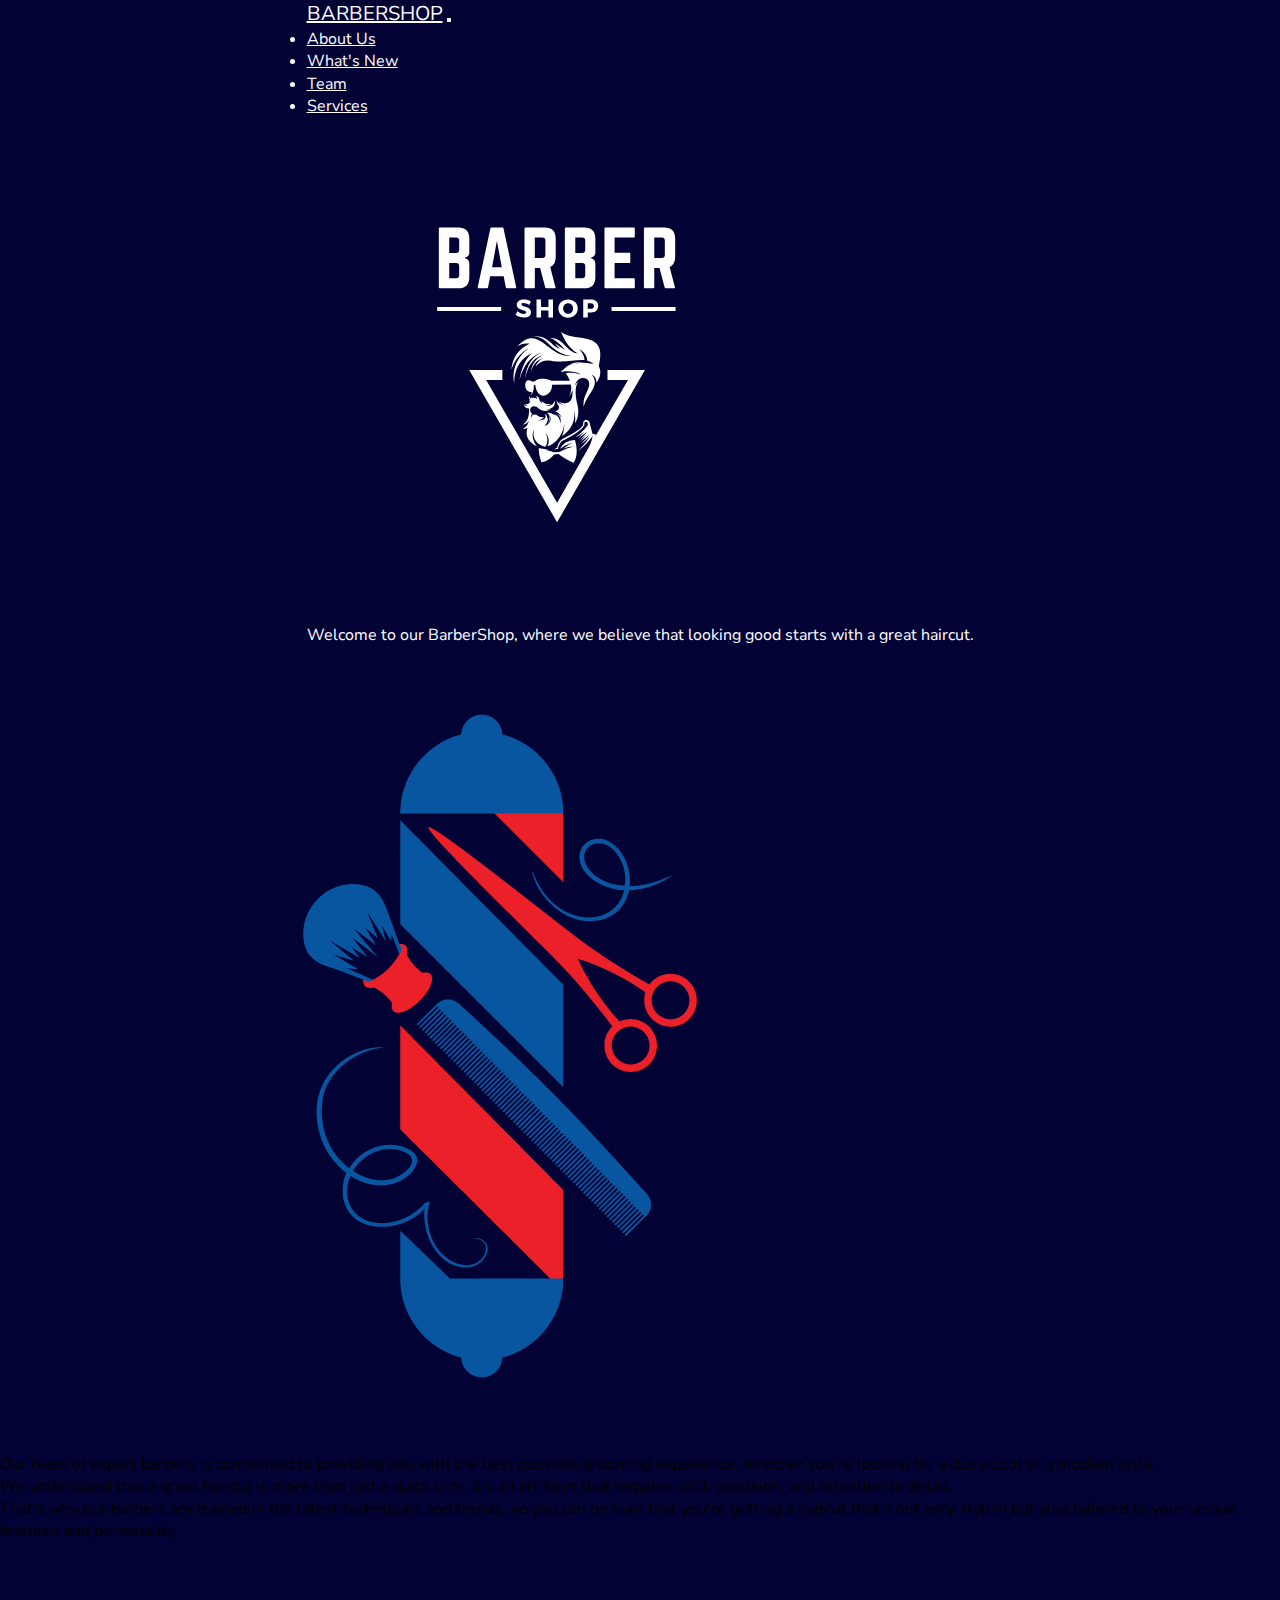
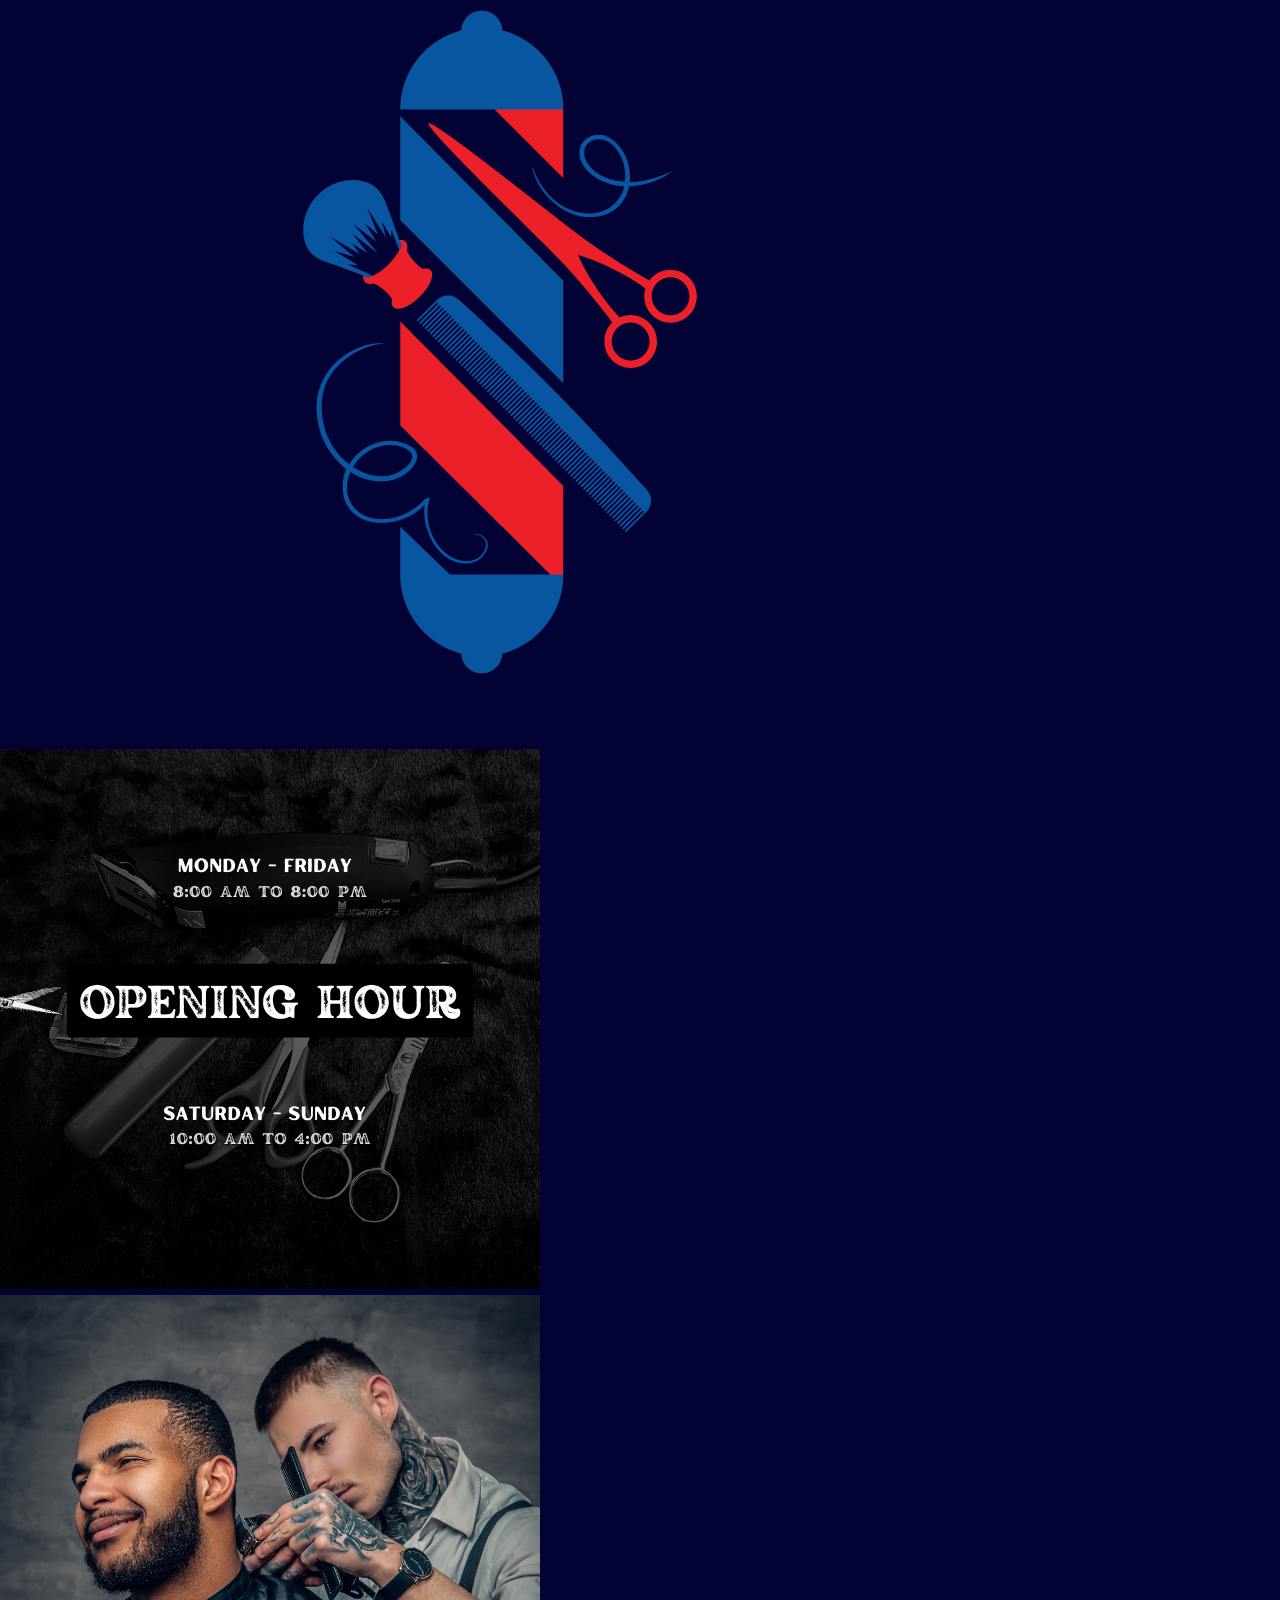
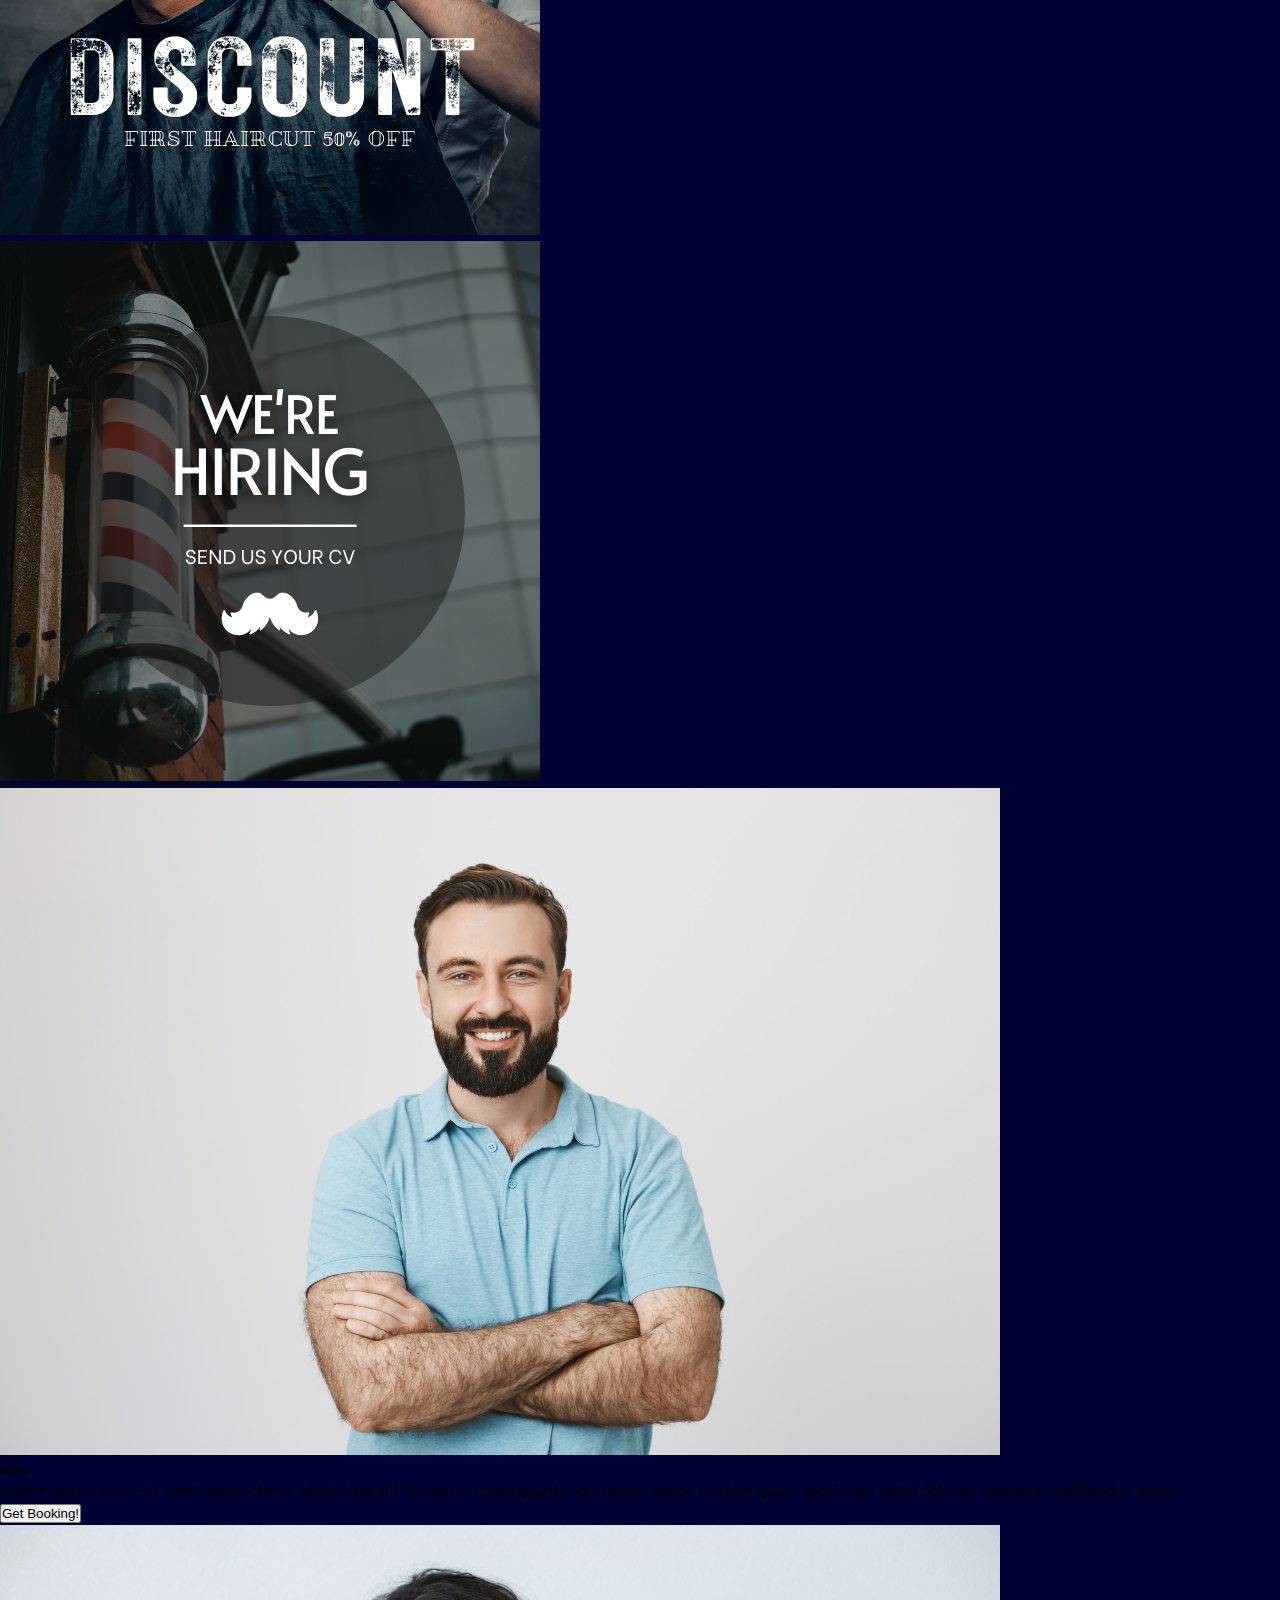
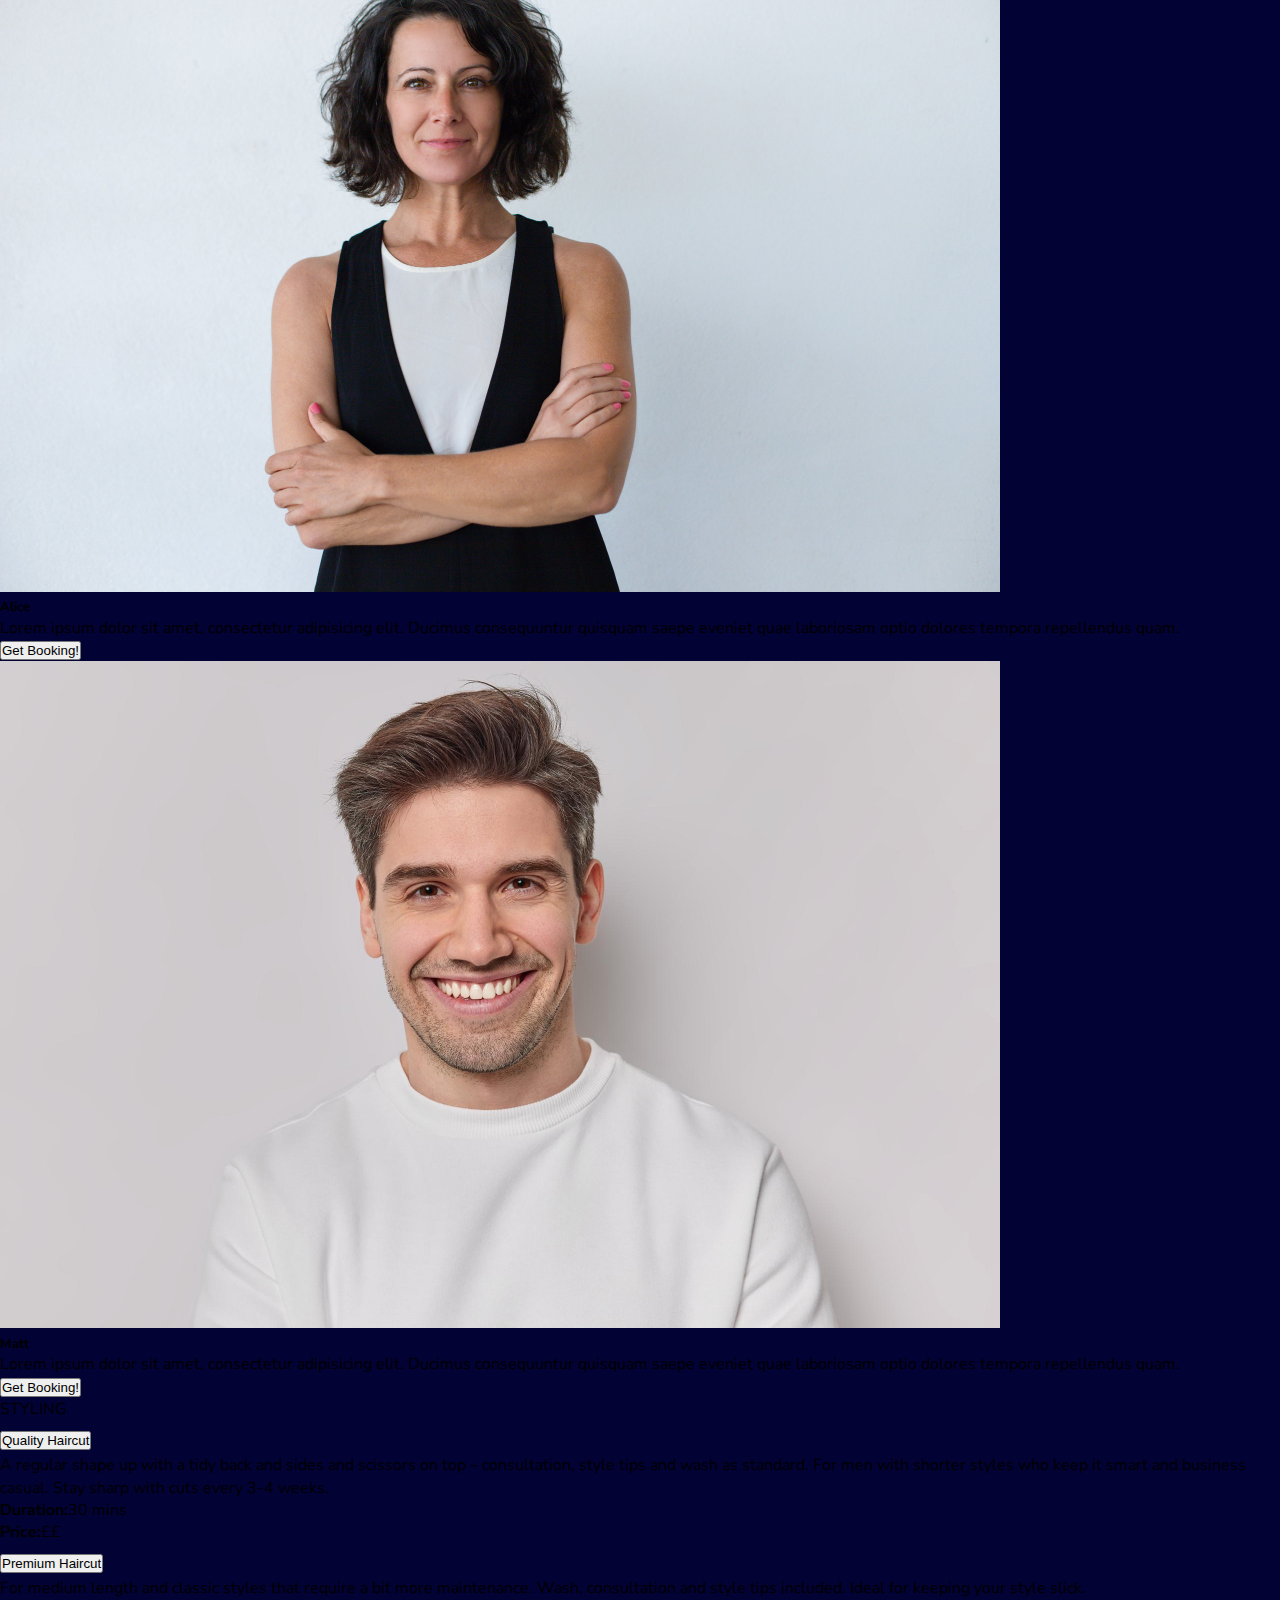
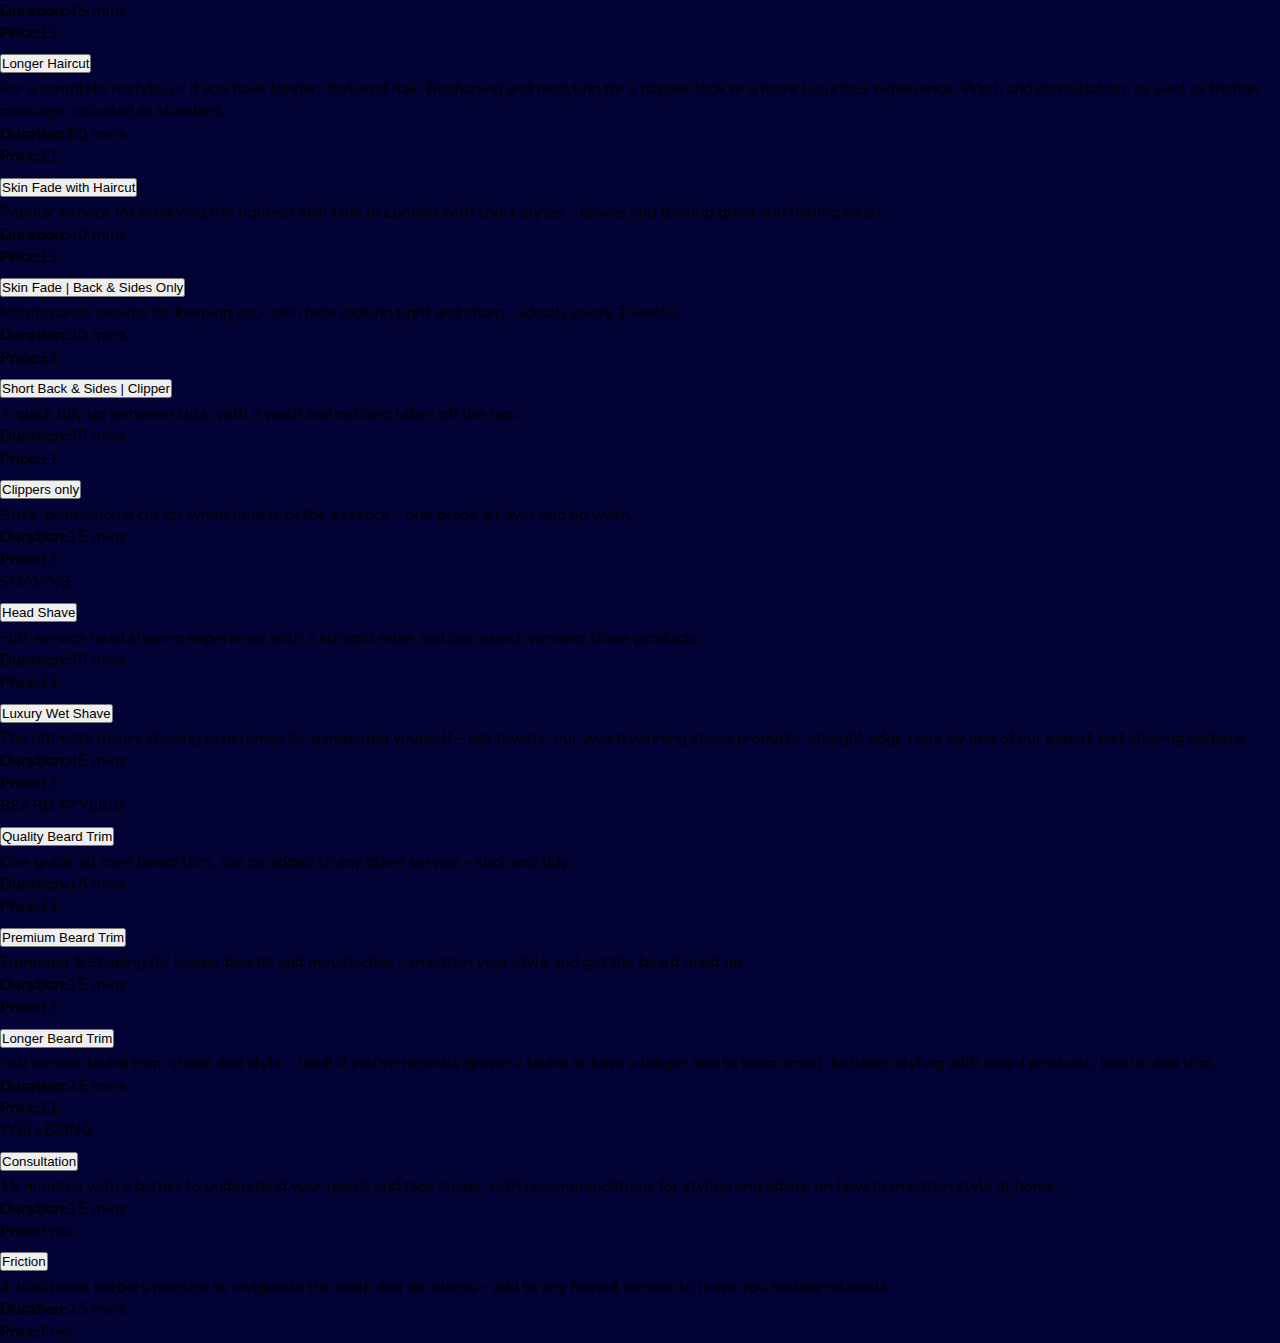
<file: index.html>
<!doctype html>
<html lang="en">
  <head>
    <meta charset="utf-8">
    <meta name="viewport" content="width=device-width, initial-scale=1">
    <title>BARBERSHOP</title>
	<link rel="preconnect" href="https://fonts.googleapis.com">
	<link rel="preconnect" href="https://fonts.gstatic.com" crossorigin>
	<link href="https://fonts.googleapis.com/css2?family=Nunito+Sans:wght@300;400;700;900&display=swap" rel="stylesheet">
    <link href="https://cdn.jsdelivr.net/npm/bootstrap@5.3.0-alpha3/dist/css/bootstrap.min.css" rel="stylesheet" integrity="sha384-KK94CHFLLe+nY2dmCWGMq91rCGa5gtU4mk92HdvYe+M/SXH301p5ILy+dN9+nJOZ" crossorigin="anonymous">
	<link rel="stylesheet" href="./css/style.css">
  </head>
  <body>
   <section class="intro" id="intro"><div class="container-md"><nav class="navbar navbar-expand-lg bg-none">
    <div class="container-fluid">
      <a class="navbar-brand" href="./index.html">BARBERSHOP</a>
      <button class="navbar-toggler text-light" type="button" data-bs-toggle="collapse" data-bs-target="#navbarNav" aria-controls="navbarNav" aria-expanded="false" aria-label="Toggle navigation">
        <span class="navbar-toggler-icon border-0"></span>
      </button>
      <div class="collapse justify-content-end navbar-collapse" id="navbarNav">
        <ul class="navbar-nav">
          
          <li class="nav-item">
            <a class="nav-link" href="#about">About Us</a>
          </li>
          <li class="nav-item">
            <a class="nav-link "  href="#news">What's New</a>
          </li>
          <li class="nav-item">
            <a class="nav-link" href="#team">Team</a>
          </li>
          <li class="nav-item">
            <a class="nav-link" href="#services">Services</a>
          </li>
        </ul>
      </div>
    </div>
  </nav>
  
  
  <div class="row justify-content-center align-items-center"><div class="col-6 col-md-5 "><img class="img-fluid" src="./img/NAME.svg" alt=""></div><div class="col-7 col-md-6 "><p class="fw-bold text-center  lead">Welcome to our BarberShop, where we believe that looking good starts with a great haircut.</p></div></div></div></section>
	  <section class="about " id="about"><div class="container-lg bg-light border rounded-bottom rounded-3">
		<div class="row justify-content-around align-items-center"><div class="col-3 "><img class="img-fluid" src="./img/barbershop-beauty-parlour-hairdresser-hairstyle-barber-a7495a166c8be717a383bebf2d8069db.png" alt=""></div><div class="col-6 py-3 text-center lead"><p>Our team of expert barbers is committed to providing you with the best possible grooming experience, whether you're looking for a classic cut or a modern style.</p><p>We understand that a great haircut is more than just a quick trim. It's an art form that requires skill, precision, and attention to detail. </p><p>That's why our barbers are trained in the latest techniques and trends, so you can be sure that you're getting a haircut that's not only stylish but also tailored to your unique features and personality.</p></div><div class="col-3 py-5"><img class="img-fluid" src="./img/barbershop-beauty-parlour-hairdresser-hairstyle-barber-a7495a166c8be717a383bebf2d8069db.png" alt=""></div></div>
	  </div></section>

    <section class="news py-5" id="news"><div class="container-lg"><div class="row g-2 justify-content-center "><div class="col-4  "><img  src="./img/1.png" alt="" class="img-fluid"></div><div class="col-4 "><img src="./img/3.png" alt="" class="img-fluid"></div><div class="col-4 "><img src="./img/5.png" alt="" class="img-fluid"></div></div></div></section>

    <section class="team" id="team"><div class="container-lg  "><div class="row  row-cols-1 row-cols-sm-3 row-cols-md-3 g-2 ">
      <div class="col my-5">
        <div class="card h-100">
          <img src="./img/handsome-confident-smiling-man-with-hands-crossed-chest.jpg" class="card-img-top img-fluid " alt="...">
          <div class="card-body">
            <h5 class="card-title text-center">John</h5>
            <p class="card-text">Lorem ipsum dolor sit amet, consectetur adipisicing elit. Ducimus consequuntur quisquam saepe eveniet quae laboriosam optio dolores tempora repellendus quam.</p>
          </div>
          <div class="card-footer d-grid ">
            <button type="button" class="btn btn-secondary btn-sm">Get Booking!</button>

          </div>
        </div>
      </div>
      <div class="col my-5">
        <div class="card h-100">
          <img src="./img/cheerful-middle-aged-woman-with-curly-hair.jpg" class="card-img-top card-img-top img-fluid" alt="...">
          <div class="card-body">
            <h5 class="card-title text-center">Alice</h5>
            <p class="card-text">Lorem ipsum dolor sit amet, consectetur adipisicing elit. Ducimus consequuntur quisquam saepe eveniet quae laboriosam optio dolores tempora repellendus quam.</p>
          </div>
          <div class="card-footer d-grid ">
            <button type="button" class="btn btn-secondary btn-sm">Get Booking!</button>

          </div>
        </div>
      </div>
      <div class="col my-5">
        <div class="card h-100">
          <img src="./img/portrait-handsome-man-with-dark-hairstyle-bristle-toothy-smile-dressed-white-sweatshirt-feels-very-glad-poses-indoor-pleased-european-guy-being-good-mood-smiles-positively-emotions-concept.jpg" class="card-img-top card-img-top img-fluid" alt="...">
          <div class="card-body">
            <h5 class="card-title text-center">Matt</h5>
            <p class="card-text">Lorem ipsum dolor sit amet, consectetur adipisicing elit. Ducimus consequuntur quisquam saepe eveniet quae laboriosam optio dolores tempora repellendus quam.</p>
          </div>
          <div class="card-footer d-grid ">
            <button type="button" class="btn btn-secondary btn-sm">Get Booking!</button>

          </div>
        </div>
      </div>
    </div></div></section>
    <section class="services" id="services"><div class="container-fluid"><div class="row justify-content-center"><div class="accordion  col-10  align-items-center mt-3 mb-3" id="accordionExample">
      <div class="bg-white fw-bold p-3 text-center">STYLING </div>
      <div class="accordion-item">
        <h2 class="accordion-header" id="headingOne">
        <button class="accordion-button" type="button" data-bs-toggle="collapse" data-bs-target="#collapseOne" aria-expanded="true" aria-controls="collapseOne">
          Quality Haircut
        </button>
        </h2>
        <div id="collapseOne" class="accordion-collapse collapse show" aria-labelledby="headingOne" data-bs-parent="#accordionExample">
        <div class="accordion-body">
          A regular shape up with a tidy back and sides and scissors on top – consultation, style tips and wash as standard. For men with shorter styles who keep it smart and business casual. Stay sharp with cuts every 3-4 weeks.
          
          <p class="mt-2"><strong class="me-2">Duration:</strong>30 mins</p>
          <p class="mt-2"><strong class="me-2">Price:</strong>££</p>
        </div>
        </div>
      </div>
      <div class="accordion-item">
        <h2 class="accordion-header" id="headingTwo">
        <button class="accordion-button collapsed" type="button" data-bs-toggle="collapse" data-bs-target="#collapseTwo" aria-expanded="false" aria-controls="collapseTwo">
          Premium Haircut
        </button>
        </h2>
        <div id="collapseTwo" class="accordion-collapse collapse" aria-labelledby="headingTwo" data-bs-parent="#accordionExample">
        <div class="accordion-body">
          For medium length and classic styles that require a bit more maintenance. Wash, consultation and style tips included. Ideal for keeping your style slick.
          <p class="mt-2"><strong class="me-2">Duration:</strong>45 mins</p>
          <p class="mt-2"><strong class="me-2">Price:</strong>££</p>
        </div>
        </div>
      </div>
      <div class="accordion-item">
        <h2 class="accordion-header" id="headingThree">
        <button class="accordion-button collapsed" type="button" data-bs-toggle="collapse" data-bs-target="#collapseThree" aria-expanded="false" aria-controls="collapseThree">
          Longer Haircut
        </button>
        </h2>
        <div id="collapseThree" class="accordion-collapse collapse" aria-labelledby="headingThree" data-bs-parent="#accordionExample">
        <div class="accordion-body">
          For a complete restyle, or if you have longer, textured hair. Reshaping and restyling for a dapper look or a more luxurious experience. Wash and consultation, as well as friction massage, included as standard.
          <p class="mt-2"><strong class="me-2">Duration:</strong>60 mins</p>
          <p class="mt-2"><strong class="me-2">Price:</strong>££</p>
        </div>
        </div>
      </div>
      <div class="accordion-item">
        <h2 class="accordion-header" id="headingFour">
        <button class="accordion-button collapsed" type="button" data-bs-toggle="collapse" data-bs-target="#collapseFour" aria-expanded="false" aria-controls="collapseFour">
          Skin Fade with Haircut
        </button>
        </h2>
        <div id="collapseFour" class="accordion-collapse collapse" aria-labelledby="headingFour" data-bs-parent="#accordionExample">
        <div class="accordion-body">
          Popular service for achieving the tightest skin fade in London with short styles – leaves you looking great and feeling fresh.
          <p class="mt-2"><strong class="me-2">Duration:</strong>60 mins</p>
          <p class="mt-2"><strong class="me-2">Price:</strong>££</p>
        </div>
        </div>
      </div>
      <div class="accordion-item">
        <h2 class="accordion-header" id="headingFive">
        <button class="accordion-button collapsed" type="button" data-bs-toggle="collapse" data-bs-target="#collapseFive" aria-expanded="false" aria-controls="collapseFive">
          Skin Fade | Back & Sides Only
        </button>
        </h2>
        <div id="collapseFive" class="accordion-collapse collapse" aria-labelledby="headingFive" data-bs-parent="#accordionExample">
        <div class="accordion-body">
          Maintenance service for keeping your skin fade looking tight and sharp – ideally every 2 weeks.
          <p class="mt-2"><strong class="me-2">Duration:</strong>30 mins</p>
          <p class="mt-2"><strong class="me-2">Price:</strong>££</p>
        </div>
        </div>
      </div>
      <div class="accordion-item">
        <h2 class="accordion-header" id="headingSix">
        <button class="accordion-button collapsed" type="button" data-bs-toggle="collapse" data-bs-target="#collapseSix" aria-expanded="false" aria-controls="collapseSix">
          Short Back & Sides | Clipper
        </button>
        </h2>
        <div id="collapseSix" class="accordion-collapse collapse" aria-labelledby="headingSix" data-bs-parent="#accordionExample">
        <div class="accordion-body">
          A quick tidy up between cuts, with a wash and nothing taken off the top..
          <p class="mt-2"><strong class="me-2">Duration:</strong>30 mins</p>
          <p class="mt-2"><strong class="me-2">Price:</strong>££</p>
        </div>
        </div>
      </div>
      <div class="accordion-item">
        <h2 class="accordion-header" id="headingSeven">
        <button class="accordion-button collapsed" type="button" data-bs-toggle="collapse" data-bs-target="#collapseSeven" aria-expanded="false" aria-controls="collapseSeven">
          Clippers only
        </button>
        </h2>
        <div id="collapseSeven" class="accordion-collapse collapse" aria-labelledby="headingSeven" data-bs-parent="#accordionExample">
        <div class="accordion-body">
          Brisk, professional cut for when time is of the essence – one grade all over and no wash.
          <p class="mt-2"><strong class="me-2">Duration:</strong>15 mins</p>
          <p class="mt-2"><strong class="me-2">Price:</strong>££</p>
        </div>
        </div>
      </div>
      
      <div class="bg-white fw-bold p-3 text-center">SHAVING</div>
      <div class="accordion-item">
        <h2 class="accordion-header" id="headingEight">
          <button class="accordion-button collapsed" type="button" data-bs-toggle="collapse" data-bs-target="#collapseEight" aria-expanded="false" aria-controls="collapseEight">
            Head Shave
          </button>
        </h2>
        <div id="collapseEight" class="accordion-collapse collapse" aria-labelledby="headingEight" data-bs-parent="#accordionExample">
          <div class="accordion-body">
            Full-service head shaving experience with a straight edge and our award-winning shave products.
            <p class="mt-2"><strong class="me-2">Duration:</strong>30 mins</p>
            <p class="mt-2"><strong class="me-2">Price:</strong>££</p>
          </div>
        </div>
        </div>
      <div class="accordion-item">
        <h2 class="accordion-header" id="headingNine">
        <button class="accordion-button collapsed" type="button" data-bs-toggle="collapse" data-bs-target="#collapseNine" aria-expanded="false" aria-controls="collapseNine">
          Luxury Wet Shave
        </button>
        </h2>
        <div id="collapseNine" class="accordion-collapse collapse" aria-labelledby="headingNine" data-bs-parent="#accordionExample">
        <div class="accordion-body">
          The ultimate luxury shaving experience for pampering yourself – hot towels, our award winning shave products, straight edge razor by one of our expert wet shaving barbers.
          <p class="mt-2"><strong class="me-2">Duration:</strong>45 mins</p>
          <p class="mt-2"><strong class="me-2">Price:</strong>££</p>
        </div>
        </div>
      </div>
      <div class="bg-white fw-bold p-3 text-center">BEARD STYLING</div>
      <div class="accordion-item">
        <h2 class="accordion-header" id="headingTen">
          <button class="accordion-button collapsed" type="button" data-bs-toggle="collapse" data-bs-target="#collapseTen" aria-expanded="false" aria-controls="collapseTen">
          Quality Beard Trim
          </button>
        </h2>
        <div id="collapseTen" class="accordion-collapse collapse" aria-labelledby="headingTen" data-bs-parent="#accordionExample">
          <div class="accordion-body">
          One grade all over beard trim, can be added to any other service – slick and tidy.
            <p class="mt-2"><strong class="me-2">Duration:</strong>15 mins</p>
            <p class="mt-2"><strong class="me-2">Price:</strong>££</p>
          </div>
        </div>
        </div>
      <div class="accordion-item">
        <h2 class="accordion-header" id="headingEleven">
          <button class="accordion-button collapsed" type="button" data-bs-toggle="collapse" data-bs-target="#collapseEleven" aria-expanded="false" aria-controls="collapseEleven">
          Premium Beard Trim
          </button>
        </h2>
        <div id="collapseEleven" class="accordion-collapse collapse" aria-labelledby="headingEleven" data-bs-parent="#accordionExample">
          <div class="accordion-body">
          Trimming & Shaping for longer beards and moustaches – maintain your style and get the beard lined up.
            <p class="mt-2"><strong class="me-2">Duration:</strong>15 mins</p>
            <p class="mt-2"><strong class="me-2">Price:</strong>££</p>
          </div>
        </div>
        </div>
      <div class="accordion-item">
        <h2 class="accordion-header" id="headingTwelve">
          <button class="accordion-button collapsed" type="button" data-bs-toggle="collapse" data-bs-target="#collapseTwelve" aria-expanded="false" aria-controls="collapseTwelve">
          Longer Beard Trim
          </button>
        </h2>
        <div id="collapseTwelve" class="accordion-collapse collapse" aria-labelledby="headingTwelve" data-bs-parent="#accordionExample">
          <div class="accordion-body">
          Full service beard trim, shape and style – ideal if you’ve recently grown a beard or have a longer one to keep smart. Includes styling with beard products, line up and trim.
            <p class="mt-2"><strong class="me-2">Duration:</strong>15 mins</p>
            <p class="mt-2"><strong class="me-2">Price:</strong>££</p>
          </div>
        </div>
        </div>
        <div class="bg-white fw-bold p-3 text-center">WELLBEING</div>
        <div class="accordion-item">
        <h2 class="accordion-header" id="heading13">
          <button class="accordion-button collapsed" type="button" data-bs-toggle="collapse" data-bs-target="#collapse13" aria-expanded="false" aria-controls="collapse13">
          Consultation
          </button>
        </h2>
        <div id="collapse13" class="accordion-collapse collapse" aria-labelledby="heading13" data-bs-parent="#accordionExample">
          <div class="accordion-body">
          15 minutes with a barber to understand your needs and face shape, with recommendations for styling and advice on how to maintain style at home.
            <p class="mt-2"><strong class="me-2">Duration:</strong>15 mins</p>
            <p class="mt-2"><strong class="me-2">Price:</strong>Free</p>
          </div>
        </div>
        </div>
        <div class="accordion-item">
        <h2 class="accordion-header" id="heading14">
          <button class="accordion-button collapsed" type="button" data-bs-toggle="collapse" data-bs-target="#collapse14" aria-expanded="false" aria-controls="collapse14">
          Friction
          </button>
        </h2>
        <div id="collapse14" class="accordion-collapse collapse" aria-labelledby="heading14" data-bs-parent="#accordionExample">
          <div class="accordion-body">
          A traditional barbers practice to invigorate the scalp and de-stress – add to any haircut service to leave you feeling relaxed4
            <p class="mt-2"><strong class="me-2">Duration:</strong>15 mins</p>
            <p class="mt-2"><strong class="me-2">Price:</strong>Free</p>
          </div>
        </div>
        </div>
      </div></div></div></section>
</html>

    <script src="https://cdn.jsdelivr.net/npm/bootstrap@5.3.0-alpha3/dist/js/bootstrap.bundle.min.js" integrity="sha384-ENjdO4Dr2bkBIFxQpeoTz1HIcje39Wm4jDKdf19U8gI4ddQ3GYNS7NTKfAdVQSZe" crossorigin="anonymous"></script>
  </body>
</html>
</file>
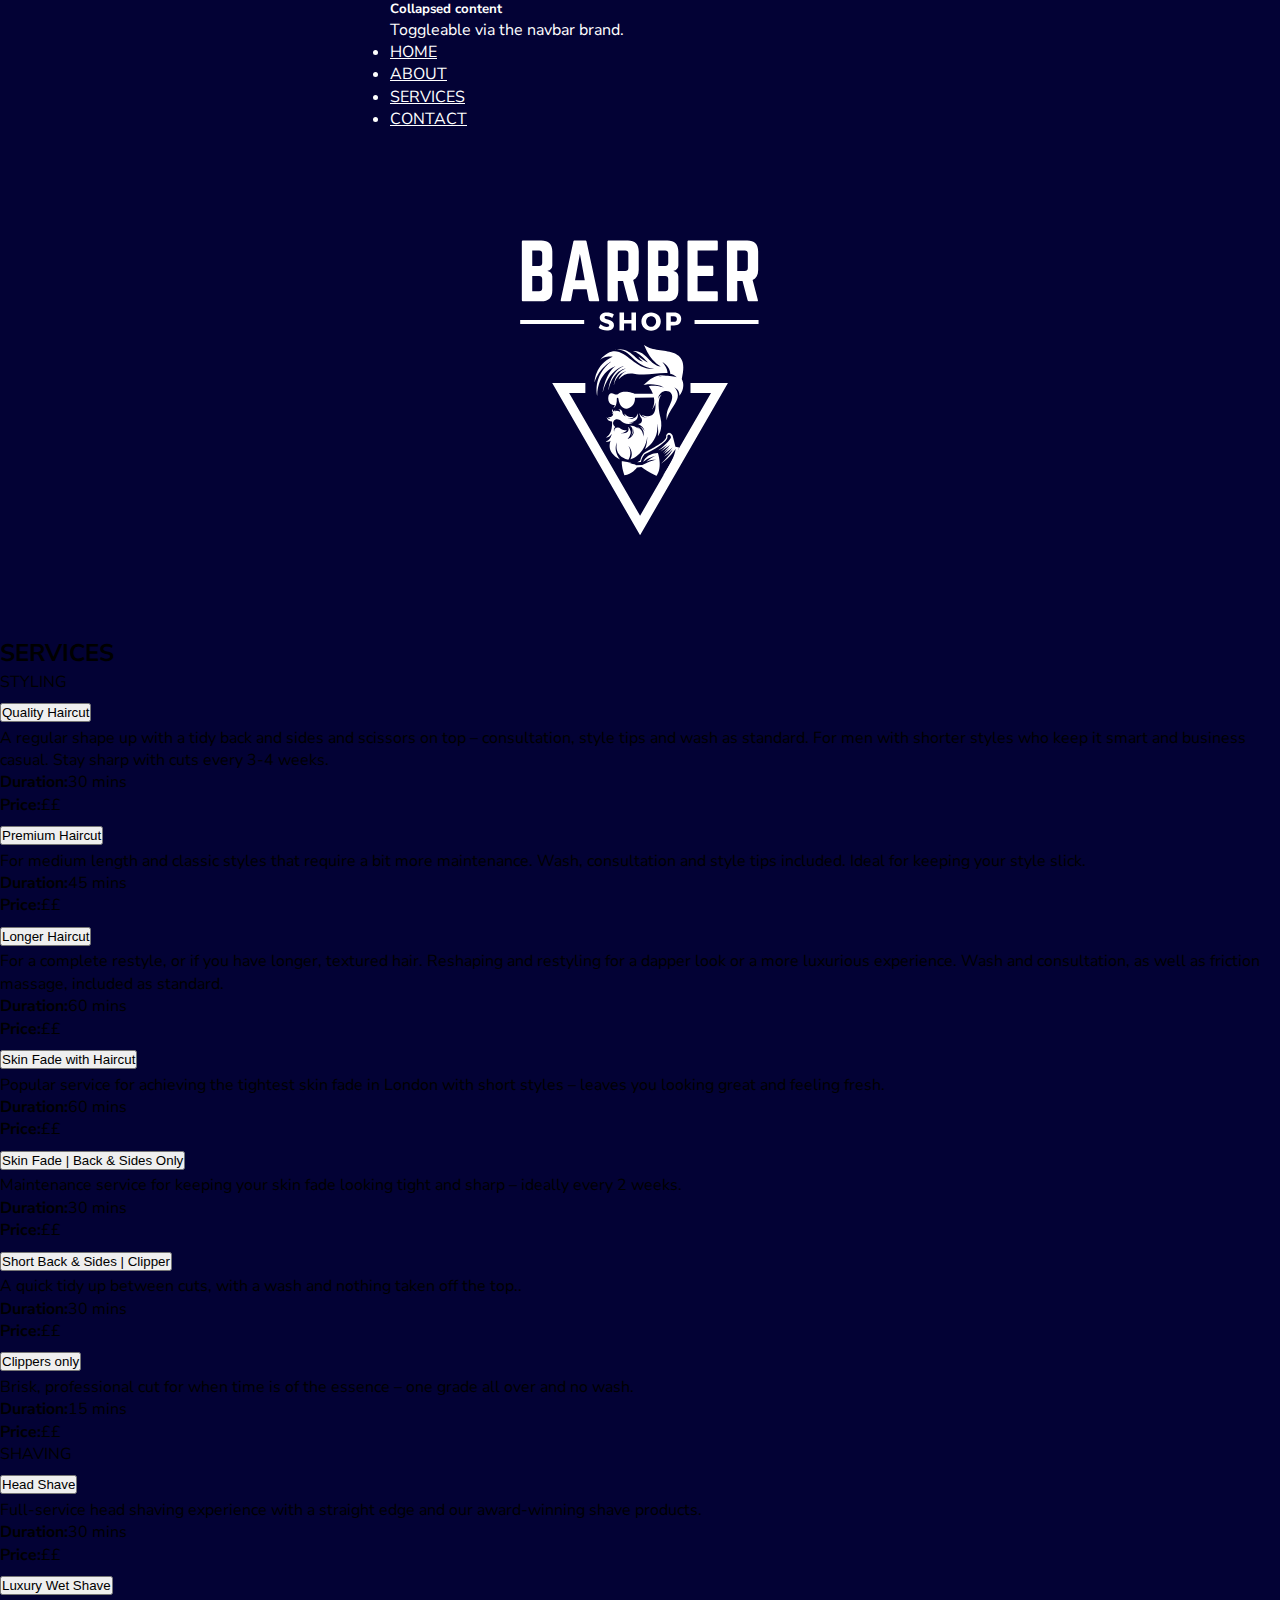
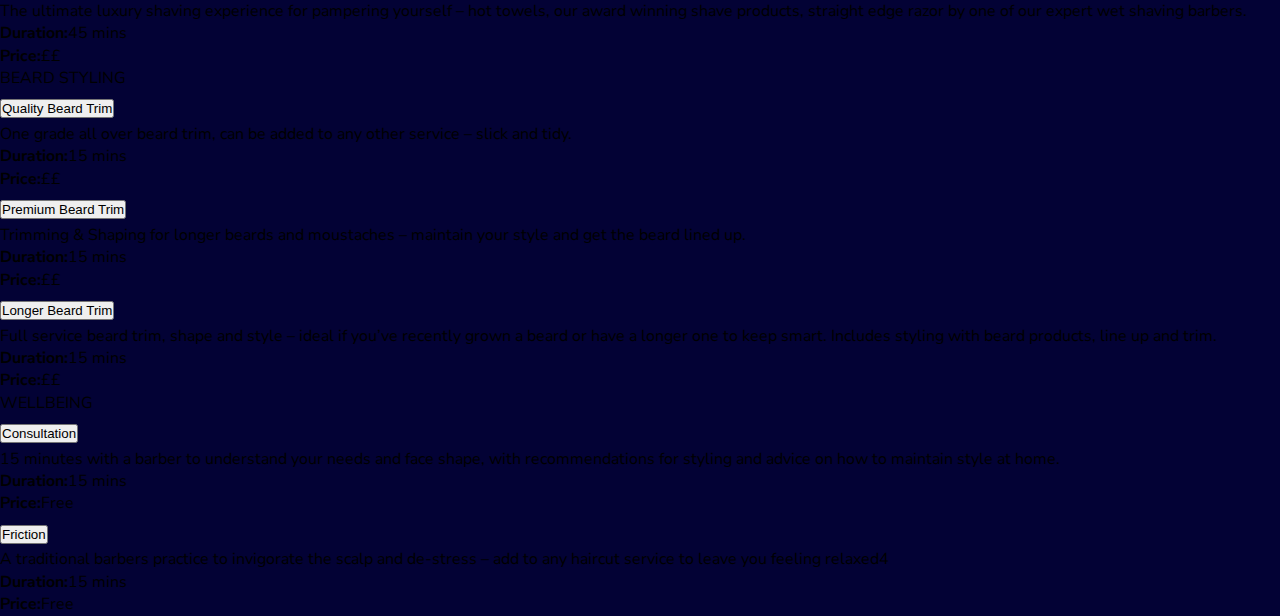
<file: services.html>
<!doctype html>
<html lang="en">
  <head>
    <meta charset="utf-8">
    <meta name="viewport" content="width=device-width, initial-scale=1">
    <title>BARBERSHOP</title>
	<link rel="preconnect" href="https://fonts.googleapis.com">
	<link rel="preconnect" href="https://fonts.gstatic.com" crossorigin>
	<link href="https://fonts.googleapis.com/css2?family=Nunito+Sans:wght@300;400;700;900&display=swap" rel="stylesheet">
    <link href="https://cdn.jsdelivr.net/npm/bootstrap@5.3.0-alpha3/dist/css/bootstrap.min.css" rel="stylesheet" integrity="sha384-KK94CHFLLe+nY2dmCWGMq91rCGa5gtU4mk92HdvYe+M/SXH301p5ILy+dN9+nJOZ" crossorigin="anonymous">
	<link rel="stylesheet" href="./css/style.css">
  </head>
  <body>
   
	  <section id="#intro" class="intro services  "><div class="container-lg"><div class="collapse" id="navbarToggleExternalContent">
		<div class=" p-4">
		  <h5 class="text-white h4">Collapsed content</h5>
		  <span class="text-muted">Toggleable via the navbar brand.</span>
		</div>
	  </div>
	  <ul class="nav justify-content-center">
		<li class="nav-item fw-bold">
		  <a class="nav-link " aria-current="page" href="./index.html">HOME</a>
		</li>
		<li class="nav-item fw-bold">
		  <a class="nav-link" href="#">ABOUT</a>
		</li>
		<li class="nav-item fw-bold">
		  <a class="nav-link" href="./services.html" id="#services">SERVICES</a>
		</li>
		<li class="nav-item fw-bold">
		  <a class="nav-link" href="#">CONTACT</a>
		</li>
	  </ul><div class="row justify-content-center align-items-center"><div class="col-6 mb-1 text-center"><div class="logo  col-12
 "><img src="./img/NAME.svg" alt="" class="img-fluid "></div></div></div></div></section>
</html>
<section id="#services" class="services"><div class="container-fluid"><div class="row justify-content-center"><div class="section-title"><h2 class="text-center  py-3 px-3 mb-2 mt-2 text-white">SERVICES</h2></div><div class="accordion col-9  align-items-center mt-3 mb-3" id="accordionExample">
	<div class="bg-white fw-bold p-3 text-center">STYLING </div>
	<div class="accordion-item">
	  <h2 class="accordion-header" id="headingOne">
		<button class="accordion-button" type="button" data-bs-toggle="collapse" data-bs-target="#collapseOne" aria-expanded="true" aria-controls="collapseOne">
		  Quality Haircut
		</button>
	  </h2>
	  <div id="collapseOne" class="accordion-collapse collapse show" aria-labelledby="headingOne" data-bs-parent="#accordionExample">
		<div class="accordion-body">
			A regular shape up with a tidy back and sides and scissors on top – consultation, style tips and wash as standard. For men with shorter styles who keep it smart and business casual. Stay sharp with cuts every 3-4 weeks.
			
			<p class="mt-2"><strong class="me-2">Duration:</strong>30 mins</p>
			<p class="mt-2"><strong class="me-2">Price:</strong>££</p>
		</div>
	  </div>
	</div>
	<div class="accordion-item">
	  <h2 class="accordion-header" id="headingTwo">
		<button class="accordion-button collapsed" type="button" data-bs-toggle="collapse" data-bs-target="#collapseTwo" aria-expanded="false" aria-controls="collapseTwo">
		  Premium Haircut
		</button>
	  </h2>
	  <div id="collapseTwo" class="accordion-collapse collapse" aria-labelledby="headingTwo" data-bs-parent="#accordionExample">
		<div class="accordion-body">
			For medium length and classic styles that require a bit more maintenance. Wash, consultation and style tips included. Ideal for keeping your style slick.
			<p class="mt-2"><strong class="me-2">Duration:</strong>45 mins</p>
			<p class="mt-2"><strong class="me-2">Price:</strong>££</p>
		</div>
	  </div>
	</div>
	<div class="accordion-item">
	  <h2 class="accordion-header" id="headingThree">
		<button class="accordion-button collapsed" type="button" data-bs-toggle="collapse" data-bs-target="#collapseThree" aria-expanded="false" aria-controls="collapseThree">
		  Longer Haircut
		</button>
	  </h2>
	  <div id="collapseThree" class="accordion-collapse collapse" aria-labelledby="headingThree" data-bs-parent="#accordionExample">
		<div class="accordion-body">
			For a complete restyle, or if you have longer, textured hair. Reshaping and restyling for a dapper look or a more luxurious experience. Wash and consultation, as well as friction massage, included as standard.
			<p class="mt-2"><strong class="me-2">Duration:</strong>60 mins</p>
			<p class="mt-2"><strong class="me-2">Price:</strong>££</p>
		</div>
	  </div>
	</div>
	<div class="accordion-item">
	  <h2 class="accordion-header" id="headingFour">
		<button class="accordion-button collapsed" type="button" data-bs-toggle="collapse" data-bs-target="#collapseFour" aria-expanded="false" aria-controls="collapseFour">
		  Skin Fade with Haircut
		</button>
	  </h2>
	  <div id="collapseFour" class="accordion-collapse collapse" aria-labelledby="headingFour" data-bs-parent="#accordionExample">
		<div class="accordion-body">
			Popular service for achieving the tightest skin fade in London with short styles – leaves you looking great and feeling fresh.
			<p class="mt-2"><strong class="me-2">Duration:</strong>60 mins</p>
			<p class="mt-2"><strong class="me-2">Price:</strong>££</p>
		</div>
	  </div>
	</div>
	<div class="accordion-item">
	  <h2 class="accordion-header" id="headingFive">
		<button class="accordion-button collapsed" type="button" data-bs-toggle="collapse" data-bs-target="#collapseFive" aria-expanded="false" aria-controls="collapseFive">
			Skin Fade | Back & Sides Only
		</button>
	  </h2>
	  <div id="collapseFive" class="accordion-collapse collapse" aria-labelledby="headingFive" data-bs-parent="#accordionExample">
		<div class="accordion-body">
			Maintenance service for keeping your skin fade looking tight and sharp – ideally every 2 weeks.
			<p class="mt-2"><strong class="me-2">Duration:</strong>30 mins</p>
			<p class="mt-2"><strong class="me-2">Price:</strong>££</p>
		</div>
	  </div>
	</div>
	<div class="accordion-item">
	  <h2 class="accordion-header" id="headingSix">
		<button class="accordion-button collapsed" type="button" data-bs-toggle="collapse" data-bs-target="#collapseSix" aria-expanded="false" aria-controls="collapseSix">
			Short Back & Sides | Clipper
		</button>
	  </h2>
	  <div id="collapseSix" class="accordion-collapse collapse" aria-labelledby="headingSix" data-bs-parent="#accordionExample">
		<div class="accordion-body">
			A quick tidy up between cuts, with a wash and nothing taken off the top..
			<p class="mt-2"><strong class="me-2">Duration:</strong>30 mins</p>
			<p class="mt-2"><strong class="me-2">Price:</strong>££</p>
		</div>
	  </div>
	</div>
	<div class="accordion-item">
	  <h2 class="accordion-header" id="headingSeven">
		<button class="accordion-button collapsed" type="button" data-bs-toggle="collapse" data-bs-target="#collapseSeven" aria-expanded="false" aria-controls="collapseSeven">
			Clippers only
		</button>
	  </h2>
	  <div id="collapseSeven" class="accordion-collapse collapse" aria-labelledby="headingSeven" data-bs-parent="#accordionExample">
		<div class="accordion-body">
			Brisk, professional cut for when time is of the essence – one grade all over and no wash.
			<p class="mt-2"><strong class="me-2">Duration:</strong>15 mins</p>
			<p class="mt-2"><strong class="me-2">Price:</strong>££</p>
		</div>
	  </div>
	</div>
	
	<div class="bg-white fw-bold p-3 text-center">SHAVING</div>
	<div class="accordion-item">
		<h2 class="accordion-header" id="headingEight">
		  <button class="accordion-button collapsed" type="button" data-bs-toggle="collapse" data-bs-target="#collapseEight" aria-expanded="false" aria-controls="collapseEight">
			  Head Shave
		  </button>
		</h2>
		<div id="collapseEight" class="accordion-collapse collapse" aria-labelledby="headingEight" data-bs-parent="#accordionExample">
		  <div class="accordion-body">
			  Full-service head shaving experience with a straight edge and our award-winning shave products.
			  <p class="mt-2"><strong class="me-2">Duration:</strong>30 mins</p>
			  <p class="mt-2"><strong class="me-2">Price:</strong>££</p>
		  </div>
		</div>
	  </div>
	<div class="accordion-item">
	  <h2 class="accordion-header" id="headingNine">
		<button class="accordion-button collapsed" type="button" data-bs-toggle="collapse" data-bs-target="#collapseNine" aria-expanded="false" aria-controls="collapseNine">
			Luxury Wet Shave
		</button>
	  </h2>
	  <div id="collapseNine" class="accordion-collapse collapse" aria-labelledby="headingNine" data-bs-parent="#accordionExample">
		<div class="accordion-body">
			The ultimate luxury shaving experience for pampering yourself – hot towels, our award winning shave products, straight edge razor by one of our expert wet shaving barbers.
			<p class="mt-2"><strong class="me-2">Duration:</strong>45 mins</p>
			<p class="mt-2"><strong class="me-2">Price:</strong>££</p>
		</div>
	  </div>
	</div>
	<div class="bg-white fw-bold p-3 text-center">BEARD STYLING</div>
	<div class="accordion-item">
		<h2 class="accordion-header" id="headingTen">
		  <button class="accordion-button collapsed" type="button" data-bs-toggle="collapse" data-bs-target="#collapseTen" aria-expanded="false" aria-controls="collapseTen">
			Quality Beard Trim
		  </button>
		</h2>
		<div id="collapseTen" class="accordion-collapse collapse" aria-labelledby="headingTen" data-bs-parent="#accordionExample">
		  <div class="accordion-body">
			One grade all over beard trim, can be added to any other service – slick and tidy.
			  <p class="mt-2"><strong class="me-2">Duration:</strong>15 mins</p>
			  <p class="mt-2"><strong class="me-2">Price:</strong>££</p>
		  </div>
		</div>
	  </div>
	<div class="accordion-item">
		<h2 class="accordion-header" id="headingEleven">
		  <button class="accordion-button collapsed" type="button" data-bs-toggle="collapse" data-bs-target="#collapseEleven" aria-expanded="false" aria-controls="collapseEleven">
			Premium Beard Trim
		  </button>
		</h2>
		<div id="collapseEleven" class="accordion-collapse collapse" aria-labelledby="headingEleven" data-bs-parent="#accordionExample">
		  <div class="accordion-body">
			Trimming & Shaping for longer beards and moustaches – maintain your style and get the beard lined up.
			  <p class="mt-2"><strong class="me-2">Duration:</strong>15 mins</p>
			  <p class="mt-2"><strong class="me-2">Price:</strong>££</p>
		  </div>
		</div>
	  </div>
	<div class="accordion-item">
		<h2 class="accordion-header" id="headingTwelve">
		  <button class="accordion-button collapsed" type="button" data-bs-toggle="collapse" data-bs-target="#collapseTwelve" aria-expanded="false" aria-controls="collapseTwelve">
			Longer Beard Trim
		  </button>
		</h2>
		<div id="collapseTwelve" class="accordion-collapse collapse" aria-labelledby="headingTwelve" data-bs-parent="#accordionExample">
		  <div class="accordion-body">
			Full service beard trim, shape and style – ideal if you’ve recently grown a beard or have a longer one to keep smart. Includes styling with beard products, line up and trim.
			  <p class="mt-2"><strong class="me-2">Duration:</strong>15 mins</p>
			  <p class="mt-2"><strong class="me-2">Price:</strong>££</p>
		  </div>
		</div>
	  </div>
	  <div class="bg-white fw-bold p-3 text-center">WELLBEING</div>
	  <div class="accordion-item">
		<h2 class="accordion-header" id="heading13">
		  <button class="accordion-button collapsed" type="button" data-bs-toggle="collapse" data-bs-target="#collapse13" aria-expanded="false" aria-controls="collapse13">
			Consultation
		  </button>
		</h2>
		<div id="collapse13" class="accordion-collapse collapse" aria-labelledby="heading13" data-bs-parent="#accordionExample">
		  <div class="accordion-body">
			15 minutes with a barber to understand your needs and face shape, with recommendations for styling and advice on how to maintain style at home.
			  <p class="mt-2"><strong class="me-2">Duration:</strong>15 mins</p>
			  <p class="mt-2"><strong class="me-2">Price:</strong>Free</p>
		  </div>
		</div>
	  </div>
	  <div class="accordion-item">
		<h2 class="accordion-header" id="heading14">
		  <button class="accordion-button collapsed" type="button" data-bs-toggle="collapse" data-bs-target="#collapse14" aria-expanded="false" aria-controls="collapse14">
			Friction
		  </button>
		</h2>
		<div id="collapse14" class="accordion-collapse collapse" aria-labelledby="heading14" data-bs-parent="#accordionExample">
		  <div class="accordion-body">
			A traditional barbers practice to invigorate the scalp and de-stress – add to any haircut service to leave you feeling relaxed4
			  <p class="mt-2"><strong class="me-2">Duration:</strong>15 mins</p>
			  <p class="mt-2"><strong class="me-2">Price:</strong>Free</p>
		  </div>
		</div>
	  </div>
  </div></div></div></section>
    <script src="https://cdn.jsdelivr.net/npm/bootstrap@5.3.0-alpha3/dist/js/bootstrap.bundle.min.js" integrity="sha384-ENjdO4Dr2bkBIFxQpeoTz1HIcje39Wm4jDKdf19U8gI4ddQ3GYNS7NTKfAdVQSZe" crossorigin="anonymous"></script>
  </body>
</html>
</file>
<file: css/style.css>
* {
  margin: 0;
  padding: 0;
  box-sizing: border-box;
}

body {
  font-family: "Nunito Sans", sans-serif;
  line-height: 1.4;
}

.intro {
  display: flex;
  align-self: center;
  justify-content: center;
  background-color: rgb(3, 2, 53);
  color: white;
  height: 100%;
  position: relative;
}

.nav-link {
  color: white;
}

.nav-link:hover {
  color: gray;
}

.navbar-brand {
  color: white;
  font-size: 20px;
}

.section-title {
  background-color: rgb(3, 2, 53);
  width: 100%;
}

.navbar-toggler-icon{
  color: white;
}
.team{
  background-color:#030235;
}
.about{
  background-color:rgb(3, 2, 53);
}
.services {
  background-color: rgb(3, 2, 53);
}
.news{
  background-color: #030235;
}

/*# sourceMappingURL=style.css.map */
</file>
